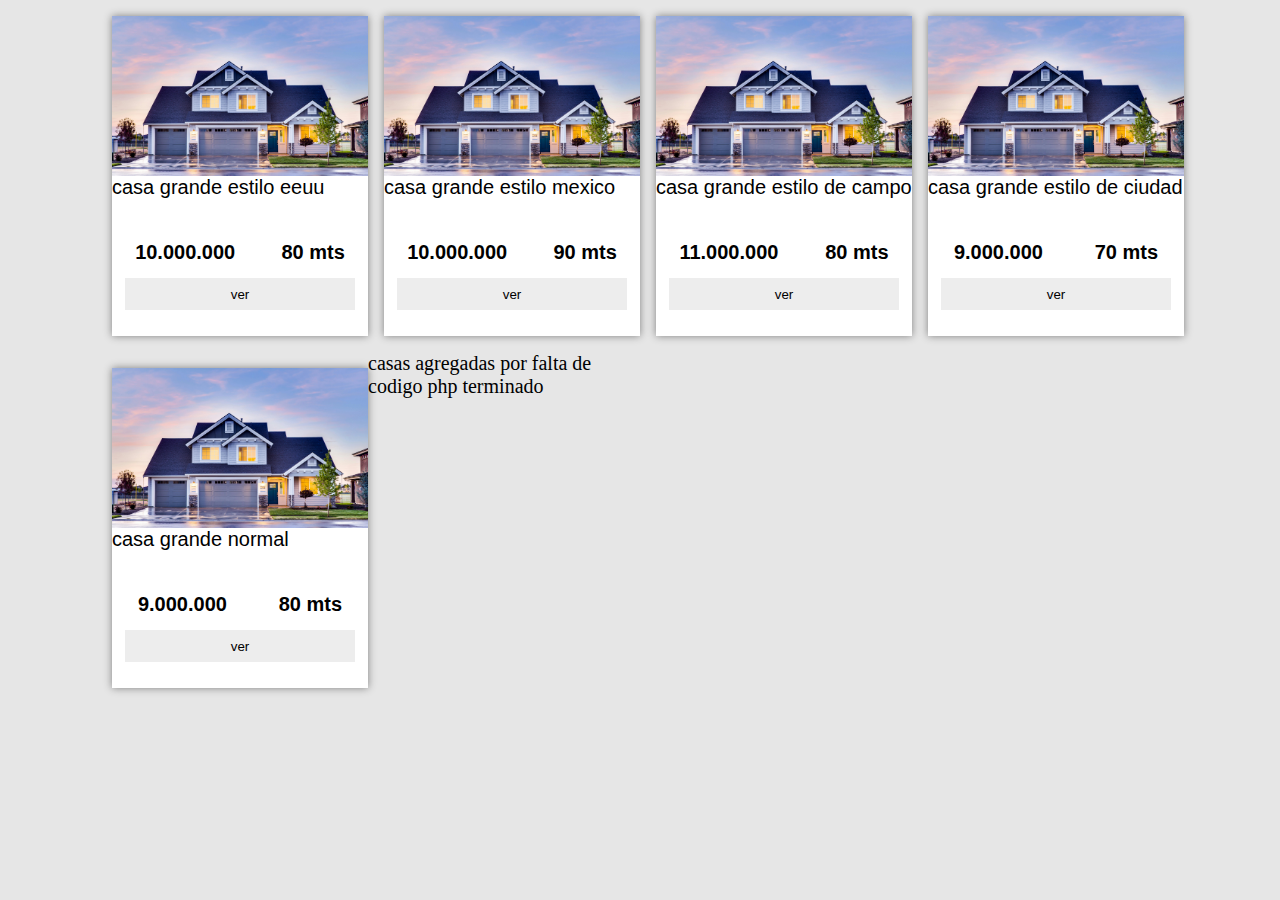
<file: casasgrandes/casasgrandes.html>
<!DOCTYPE html>
<html lang="es">
        <head>
            <link rel="shortcut icon" href="../img/casa.png" type="image/png">
            <meta charset="UTF-8">
            <meta name="viewport" content="width=device-width, initial-scale=1.0">
            <title>casas grandes</title>
            <link rel="stylesheet" href="style.css">
        </head>

<body>

    <article>
        <img src="../img/casa-grande.jpg" alt="">
            <p>casa grande estilo eeuu</p>
            <b>10.000.000</b>
            <b>80 mts</b>
            <button>ver</button>
    </article>


    <article>
        <img src="../img/casa-grande.jpg" alt="">
            <p>casa grande estilo mexico</p>
            <b>10.000.000</b>
            <b>90 mts</b>
            <button>ver</button>
    </article>


    <article>
        <img src="../img/casa-grande.jpg" alt="">
            <p>casa grande estilo de campo</p>
            <b>11.000.000</b>
            <b>80 mts</b>
            <button>ver</button>
    </article>


    <article>
        <img src="../img/casa-grande.jpg" alt="">
            <p>casa grande estilo de ciudad</p>
            <b>9.000.000</b>
            <b>70 mts</b>
            <button>ver</button>
    </article>


    <article>
       <img src="../img/casa-grande.jpg" alt="">
           <p>casa grande normal</p>
           <b>9.000.000</b>
           <b>80 mts</b>
           <button>ver</button>
    </article>


    <p>casas agregadas por falta de codigo php terminado</p>

    
   
    

    
<script src="script.js"></script>
</body>
</html>
</file>
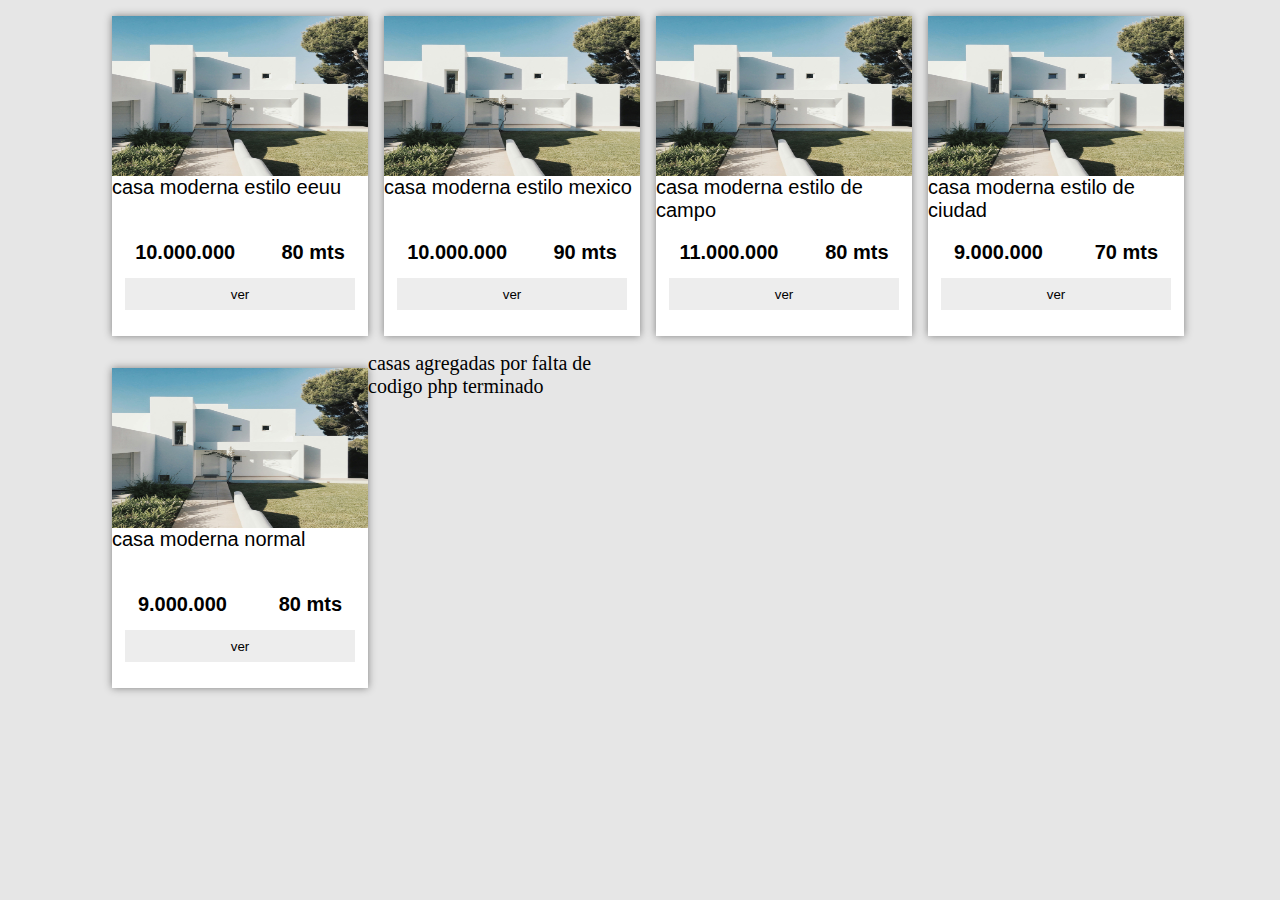
<file: casasmodernas/casasmodernas.html>
<!DOCTYPE html>
<html lang="es">
    <link rel="shortcut icon" href="../img/casa.png" type="image/png">
    <meta charset="UTF-8">
    <title>casas medianas</title>
    <link rel="stylesheet" href="style.css">
<body>
    
    <article>
        <img src="../img/casa-moderna.jpg" alt="">
            <p>casa moderna estilo eeuu</p>
            <b>10.000.000</b>
            <b>80 mts</b>
            <button>ver</button>
    </article>


    <article>
        <img src="../img/casa-moderna.jpg" alt="">
            <p>casa moderna estilo mexico</p>
            <b>10.000.000</b>
            <b>90 mts</b>
            <button>ver</button>
    </article>


    <article>
        <img src="../img/casa-moderna.jpg" alt="">
            <p>casa moderna estilo de campo</p>
            <b>11.000.000</b>
            <b>80 mts</b>
            <button>ver</button>
    </article>


    <article>
        <img src="../img/casa-moderna.jpg" alt="">
            <p>casa moderna estilo de ciudad</p>
            <b>9.000.000</b>
            <b>70 mts</b>
            <button>ver</button>
    </article>


    <article>
       <img src="../img/casa-moderna.jpg" alt="">
           <p>casa moderna normal</p>
           <b>9.000.000</b>
           <b>80 mts</b>
           <button>ver</button>
    </article>

    <p>casas agregadas por falta de codigo php terminado</p>
    
<script src="script.js"></script>
</body>
</html>
</file>
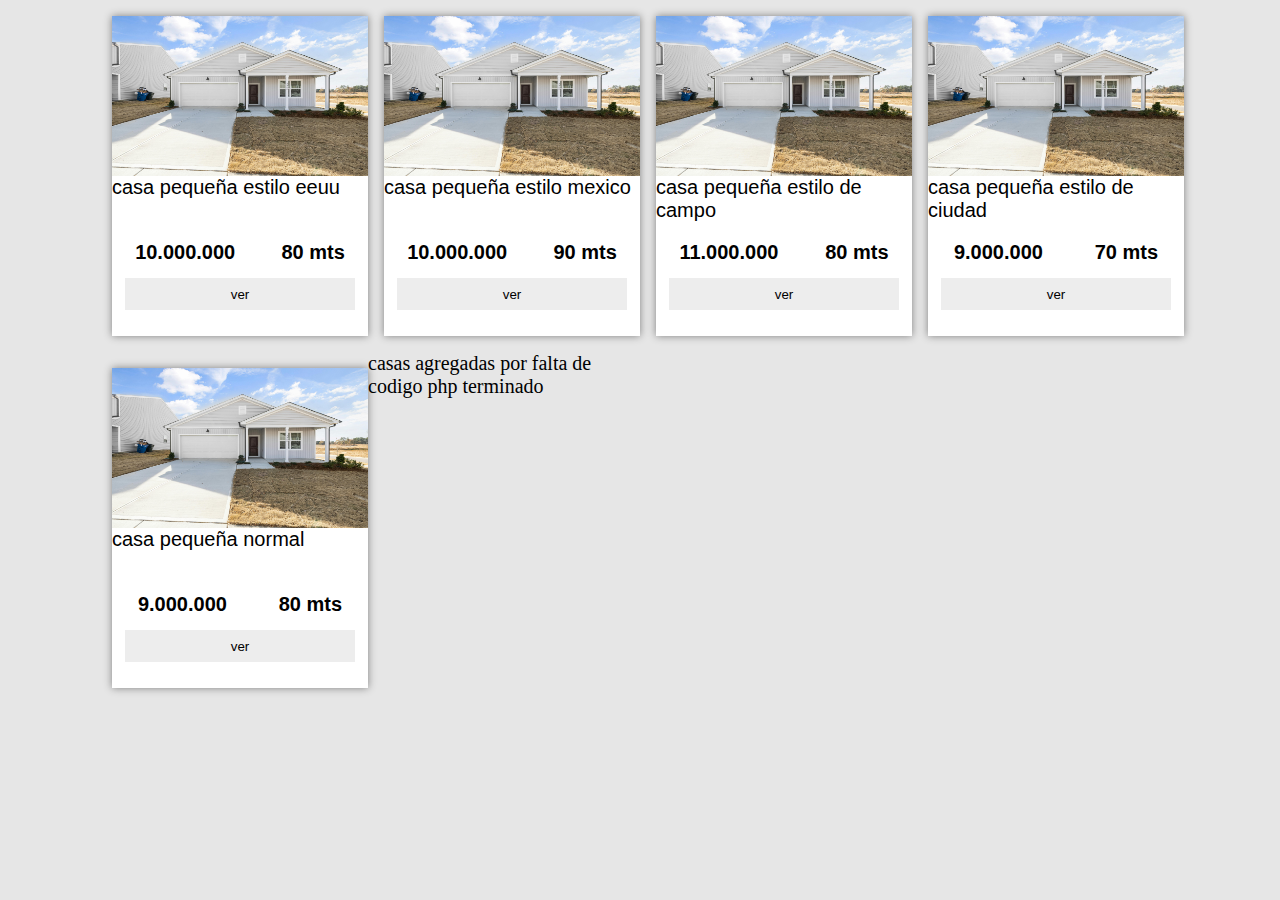
<file: casaspequeñas/casaspequeñas.html>
<!DOCTYPE html>
<html lang="es">
    <link rel="shortcut icon" href="../img/casa.png" type="image/png">
    <meta charset="UTF-8">
    <title>casas pequeñas</title>
    <link rel="stylesheet" href="style.css">
<body>
   
    <article>
        <img src="../img/casa-pequeña.jpg" alt="">
            <p>casa pequeña estilo eeuu</p>
            <b>10.000.000</b>
            <b>80 mts</b>
            <button>ver</button>
    </article>


    <article>
        <img src="../img/casa-pequeña.jpg" alt="">
            <p>casa pequeña estilo mexico</p>
            <b>10.000.000</b>
            <b>90 mts</b>
            <button>ver</button>
    </article>


    <article>
        <img src="../img/casa-pequeña.jpg" alt="">
            <p>casa pequeña estilo de campo</p>
            <b>11.000.000</b>
            <b>80 mts</b>
            <button>ver</button>
    </article>


    <article>
        <img src="../img/casa-pequeña.jpg" alt="">
            <p>casa pequeña estilo de ciudad</p>
            <b>9.000.000</b>
            <b>70 mts</b>
            <button>ver</button>
    </article>


    <article>
       <img src="../img/casa-pequeña.jpg" alt="">
           <p>casa pequeña normal</p>
           <b>9.000.000</b>
           <b>80 mts</b>
           <button>ver</button>
    </article>

    <p>casas agregadas por falta de codigo php terminado</p>
    
<script src="script.js"></script>
</body>
</html>
</file>
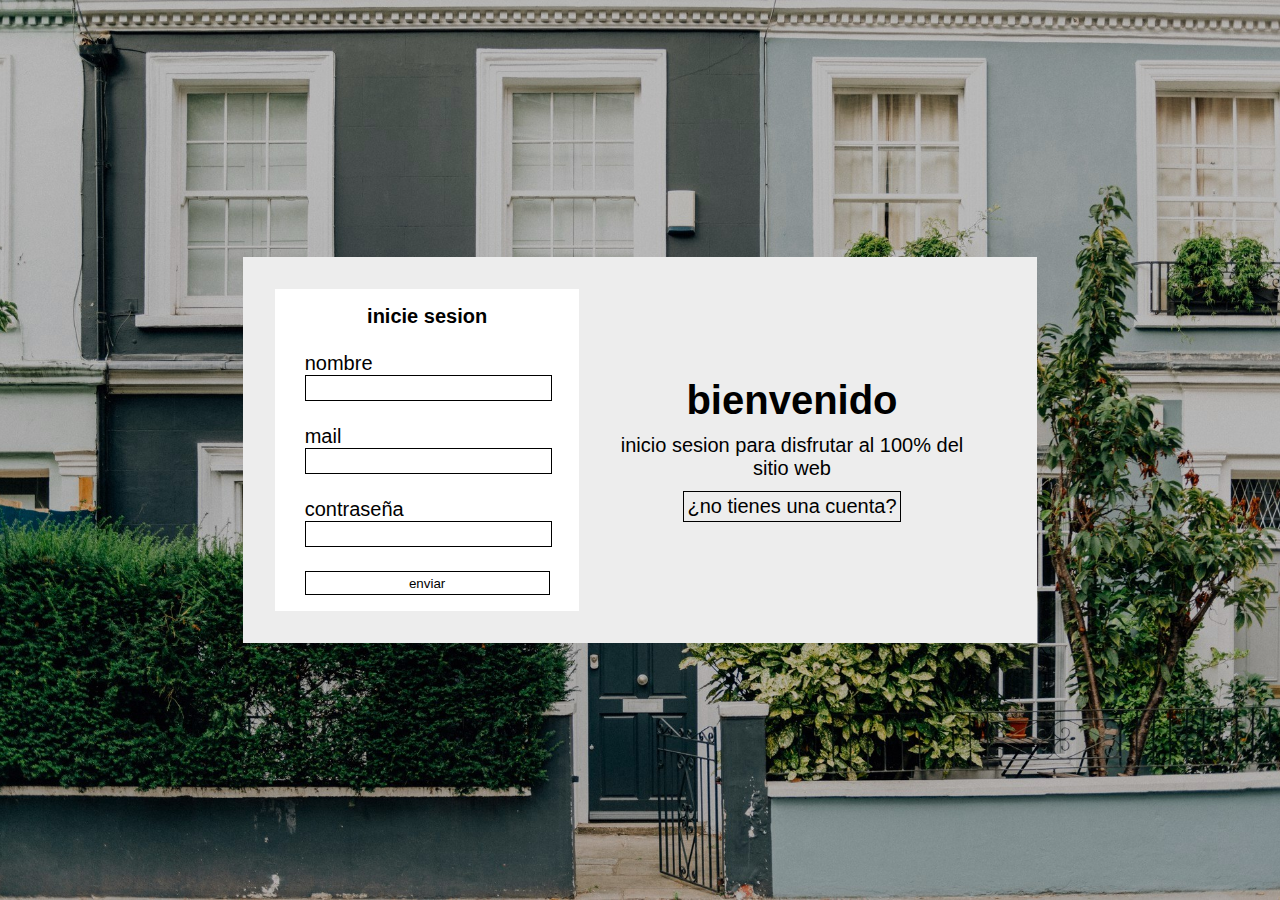
<file: iniciodesesion/iniciosesion.html>
<!DOCTYPE html>
<html lang="es">
<head>
<link rel="shortcut icon" href="../img/casa.png" type="image/png">
    <meta charset="UTF-8">
    <meta name="viewport" content="width=device-width, initial-scale=1.0">
    <title>inmobiliaria - inicio de sesion</title>
    <link rel="stylesheet" href="style.css">
</head>
<body>

<div class="contenedor">
    <form method="post" class="form">
        <b class="form__b">inicie sesion</b>
        <label for="" class="form__label">nombre</label>
        <input type="text" name="nombre" id="" class="form__nombre input">
        <label for="" class="form__label">mail</label>
        <input type="email" name="mail" id="" class="form__mail input">
        <label for="" class="form__label">contraseña</label>
        <input type="password" name="contraseña" id="" class="form__contraseña input">
        <input type="submit" name="boton" value="enviar" class="form__boton boton">
    </form>
    <div class="contenedor-info">
        <h1>bienvenido</h1>
        <p>inicio sesion para disfrutar al 100% del sitio web</p>
        <a href="../registrarse/registrarse.php">¿no tienes una cuenta?</a>
    </div>
</div>
<p class="alerta-error">usuario no encontrado</p>

<?php include("backend.php"); ?>
</body>
</html>
</file>
<file: casasgrandes/style.css>
*{
    padding:0;
    margin:0;
    }
    
    body{
    background:rgb(230,230,230);
    display:grid;
    grid-template-columns:repeat(auto-fill,17rem);
    font-size:20px;
    }
    
    article{
    height:20rem;
    width:16rem;
    background:#fff;
    box-shadow:0 0 .5rem 0 #818181;
    margin:1rem;
    transition:.3s;
    display:grid;
    grid-template-columns:auto auto;
    grid-template-rows:50% 16% 16% 16%;
    }
    
    article:hover{
    scale:105%;
    transition:.3s;
    }
    
    body article img{
    height:10rem;
    width:16rem;
    grid-column:1/3;
    }
    
    article p{
    font-family:sans-serif;
    grid-column:1/3;
    }
    
    article b{
    font-family:sans-serif;
    align-self:center;
    justify-self:center;
    }
    
    article button{
    height:2rem;
    width:90%;
    grid-column:1/3;
    justify-self:center;
    background:#ededed;
    border:none;
    transition:.3s;
    }
    
    article button:hover{
    background:#cacaca;
    transition:.3s;
    }
    
    @media screen and (min-width:500px){
        body{
          place-content:center;
        }
    }
</file>
<file: casasmodernas/style.css>
*{
    padding:0;
    margin:0;
    }
    
    body{
    background:rgb(230,230,230);
    display:grid;
    grid-template-columns:repeat(auto-fill,17rem);
    font-size:20px;
    }
    
    article{
    height:20rem;
    width:16rem;
    background:#fff;
    box-shadow:0 0 .5rem 0 #818181;
    margin:1rem;
    transition:.3s;
    display:grid;
    grid-template-columns:auto auto;
    grid-template-rows:50% 16% 16% 16%;
    }
    
    article:hover{
    scale:105%;
    transition:.3s;
    }
    
    body article img{
    height:10rem;
    width:16rem;
    grid-column:1/3;
    }
    
    article p{
    font-family:sans-serif;
    grid-column:1/3;
    }
    
    article b{
    font-family:sans-serif;
    align-self:center;
    justify-self:center;
    }
    
    article button{
    height:2rem;
    width:90%;
    grid-column:1/3;
    justify-self:center;
    background:#ededed;
    border:none;
    transition:.3s;
    }
    
    article button:hover{
    background:#cacaca;
    transition:.3s;
    }
    
    
    @media screen and (min-width:500px){
        body{
          place-content:center;
        }
    }
</file>
<file: casaspequeñas/style.css>
*{
padding:0;
margin:0;
}

body{
background:rgb(230,230,230);
display:grid;
grid-template-columns:repeat(auto-fill,17rem);
font-size:20px;
}

article{
height:20rem;
width:16rem;
background:#fff;
box-shadow:0 0 .5rem 0 #818181;
margin:1rem;
transition:.3s;
display:grid;
grid-template-columns:auto auto;
grid-template-rows:50% 16% 16% 16%;
}

article:hover{
scale:105%;
transition:.3s;
}

body article img{
height:10rem;
width:16rem;
grid-column:1/3;
}

article p{
font-family:sans-serif;
grid-column:1/3;
}

article b{
font-family:sans-serif;
align-self:center;
justify-self:center;
}

article button{
height:2rem;
width:90%;
grid-column:1/3;
justify-self:center;
background:#ededed;
border:none;
transition:.3s;
}

article button:hover{
background:#cacaca;
transition:.3s;
}


@media screen and (min-width:500px){
    body{
      place-content:center;
    }
}
</file>
<file: iniciodesesion/style.css>
*{
    padding:0;
    margin:0;
    }
    
    body{
    height:100vh;
    width:100vw;
    display:grid;
    place-content:center;
    font-size:20px;
    background: url(../img/143006.jpg);
    background-repeat:no-repeat;
    background-position:center center;
    background-size: cover;
    }

    .alerta-error{
    font-family:sans-serif;
    background:#fff;
    color:rgb(128, 0, 0);
    text-align:center;
    display:none;
    }
    
    .contenedor{
    background:#ededed;
    padding:2rem;
    display:flex;
    flex-direction:row;
    padding:2rem;
    }
    
    .form{
    width:17rem;
    background:#fff;
    display:flex;
    flex-direction: column;
    justify-content:center;
    padding:1rem;
    
    }
    
    .form__b,.form__label,.input,.boton{
    font-family:sans-serif;
    }
    
    .form__b{
    text-align:center;
    }
    
    .form__b,.input{
    margin-bottom:1.5rem;
    }
    
    .input, .boton{
    height:1.5rem;
    width:90%;
    background:transparent;
    border:none;
    border:.1rem solid #000;
    outline:none;
    cursor:pointer;
    }
    
    .input,.form__label,.boton{
    margin-left:5%;
    }
    
    .contenedor-info{
    display:flex;
    flex-direction:column;
    justify-content:center;
    gap:.7rem;
    background:transparent;
    }
    
    .contenedor-info h1,p,a{
    align-self: center;
    text-align: center;
    font-family:sans-serif;
    }
    
    .contenedor-info p{
    width:90%;
    }
    
    .contenedor-info a{
    border:.1rem solid #000;
    text-decoration:none;
    color: #000;
    padding:.2rem;
    }
    
    @media screen and (max-width:600px) {
        .contenedor{
        flex-wrap:wrap;
        justify-content:center;
        gap:2rem;
        }
    }
</file>
